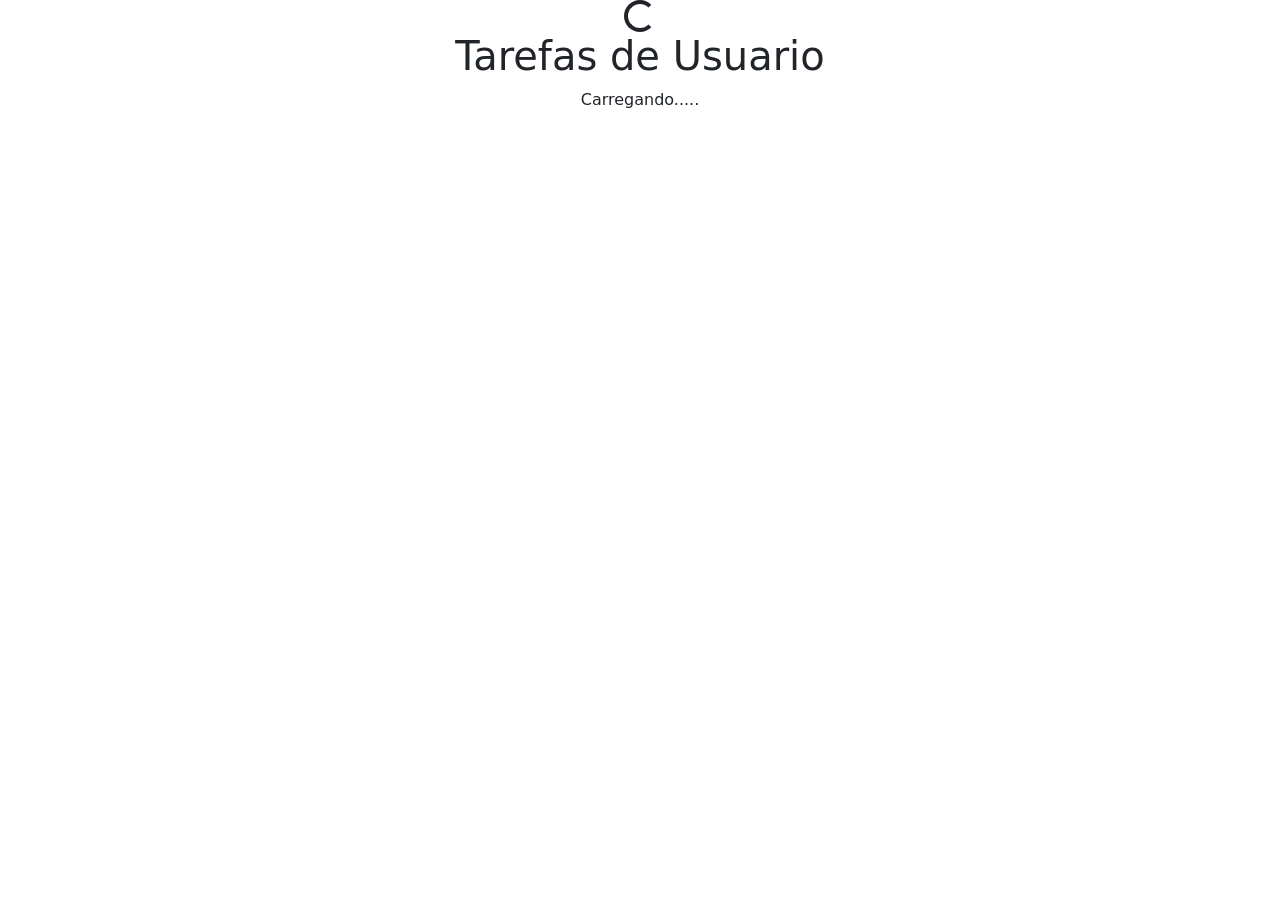
<file: src/View/Index.html>
<!DOCTYPE html>
<html>
    <head>
        <meta charset="utf-8" />
        <meta http-equiv="X-UA-Compatilble" content="IE=edge" />
        <meta name="viewport" content="width=device-width, initial-scale=1.0"/>
        <title>ToDo Simple App</title>
        <script src="script.js"></script>
        <link href="https://cdn.jsdelivr.net/npm/bootstrap@5.3.8/dist/css/bootstrap.min.css"
         rel="stylesheet" integrity="sha384-sRIl4kxILFvY47J16cr9ZwB07vP4J8+LH7qKQnuqkuIAvNWLzeN8tE5YBujZqJLB"
         crossorigin="anonymous">
    </head>
<body>
    <div class="d-flex justify-content-center">
        <div class="spinner-border" role="status" id="loading"></div>    
    </div>

    <p class="h1 text-center">Tarefas de Usuario</p>

    <span class="sr-only d-flex justify-content-center" id="loading">Carregando.....</span>

    <table class="table table-hover">
        <tbody id="tasks"></tbody>        
    </table>
    
    <script src="https://cdn.jsdelivr.net/npm/bootstrap@5.3.8/dist/js/bootstrap.bundle.min.js"
     integrity="sha384-FKyoEForCGlyvwx9Hj09JcYn3nv7wiPVlz7YYwJrWVcXK/BmnVDxM+D2scQbITxI" 
    crossorigin="anonymous"></script>
     <script src="script.js"></script>
</body>
</html>
</file>
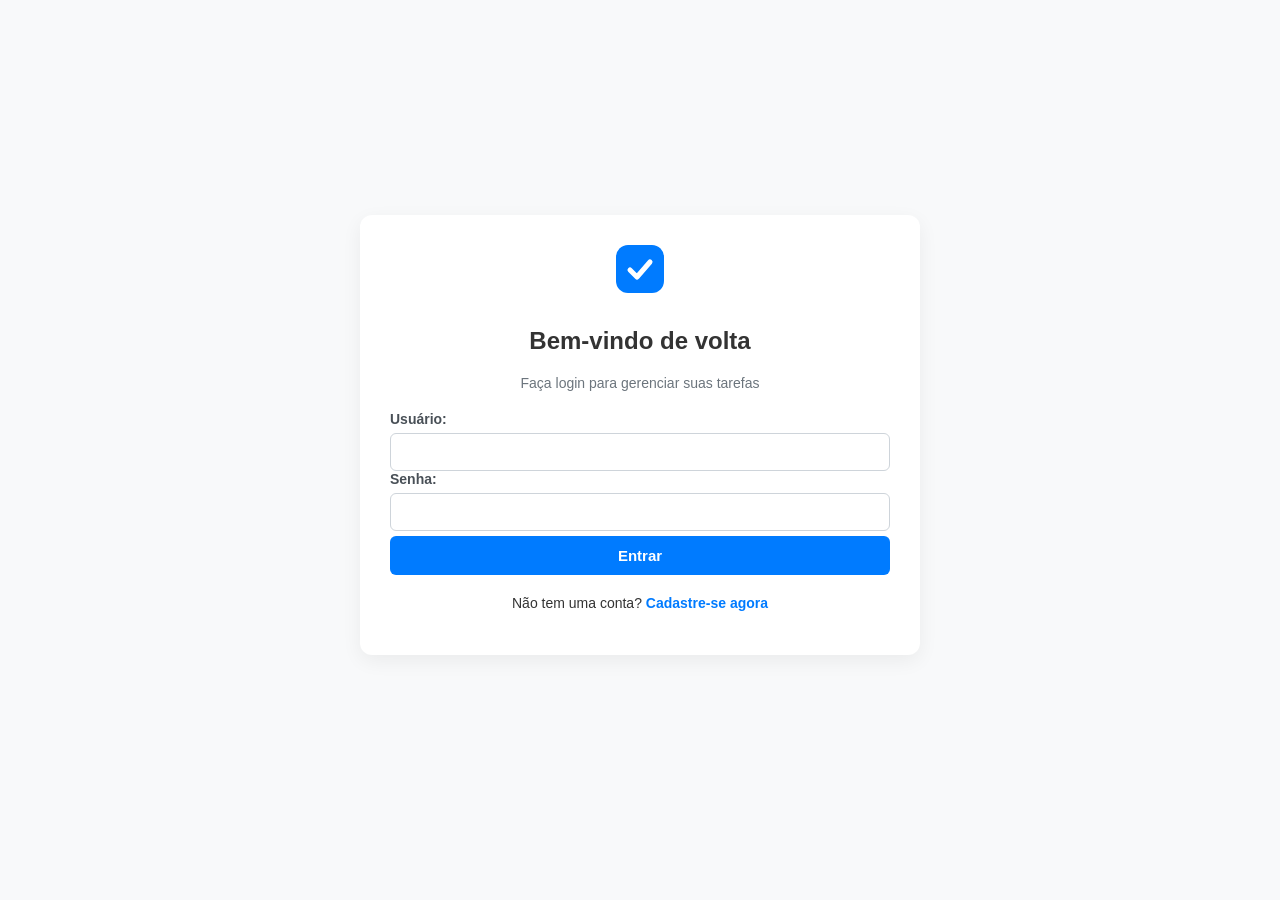
<file: src/main/resources/static/login.html>
<!DOCTYPE html>
<html lang="pt-BR">
<head>
    <meta charset="UTF-8">
    <title>ToDo Simple - Sistema</title>
    <link rel="stylesheet" href="css/style.css">
</head>
<body>

<!-- NAVBAR SUPERIOR (Exibida apenas após o login) -->
<nav id="navbar" class="navbar hidden">
    <div class="nav-brand">
        <!-- LOGO VETORIAL ELEGANTE -->
        <svg viewBox="0 0 24 24" fill="none" xmlns="http://www.w3.org/2000/svg">
            <rect width="24" height="24" rx="6" fill="#007BFF"/>
            <path d="M7 12.5L10.5 16L17 8.5" stroke="white" stroke-width="2.5" stroke-linecap="round" stroke-linejoin="round"/>
        </svg>
        <h1>ToDo Simple</h1>
    </div>
    <div class="nav-user">
        <span id="userInfo">Minha Conta</span>
        <button onclick="logout()" class="btn-danger btn-small">Sair</button>
    </div>
</nav>

<!-- WRAPPER CENTRALIZADO -->
<div class="main-wrapper">
    <div class="container">

        <!-- TELA DE LOGIN -->
        <div id="loginSection">
            <div style="text-align: center; margin-bottom: 20px;">
                <svg viewBox="0 0 24 24" fill="none" xmlns="http://www.w3.org/2000/svg" style="width: 48px; height: 48px; margin-bottom: 10px;">
                    <rect width="24" height="24" rx="6" fill="#007BFF"/>
                    <path d="M7 12.5L10.5 16L17 8.5" stroke="white" stroke-width="2.5" stroke-linecap="round" stroke-linejoin="round"/>
                </svg>
                <h2>Bem-vindo de volta</h2>
                <p style="color: #6c757d; font-size: 14px; margin: 0;">Faça login para gerenciar suas tarefas</p>
            </div>

            <form id="loginForm">
                <div>
                    <label for="username">Usuário:</label>
                    <input type="text" id="username" required />
                </div>
                <div>
                    <label for="password">Senha:</label>
                    <input type="password" id="password" required />
                </div>
                <button type="submit">Entrar</button>
            </form>

            <div class="register-link">
                <p>Não tem uma conta? <a href="register.html">Cadastre-se agora</a></p>
            </div>
        </div>

        <!-- PAINEL PRINCIPAL DE TAREFAS -->
        <div id="appSection" class="hidden">
            <h3 class="section-title">Criar Nova Tarefa</h3>
            <form id="taskForm" style="margin-bottom: 25px;">
                <div class="form-group" style="margin-bottom: 10px;">
                    <input type="text" id="taskDescription" placeholder="O que você precisa fazer?" required>
                </div>
                <button type="submit">Adicionar Tarefa</button>
            </form>

            <hr class="divider">

            <div style="display: flex; justify-content: space-between; align-items: center; margin-bottom: 15px;">
                <h3 class="section-title" style="margin: 0;">Suas Tarefas</h3>
                <button onclick="carregarTarefas()" class="btn-secondary btn-small" style="margin: 0;">Atualizar</button>
            </div>

            <div id="taskList"></div>
        </div>

    </div>
</div>

<!-- Importação do JavaScript -->
<script src="js/script.js"></script>
</body>
</html>
</file>
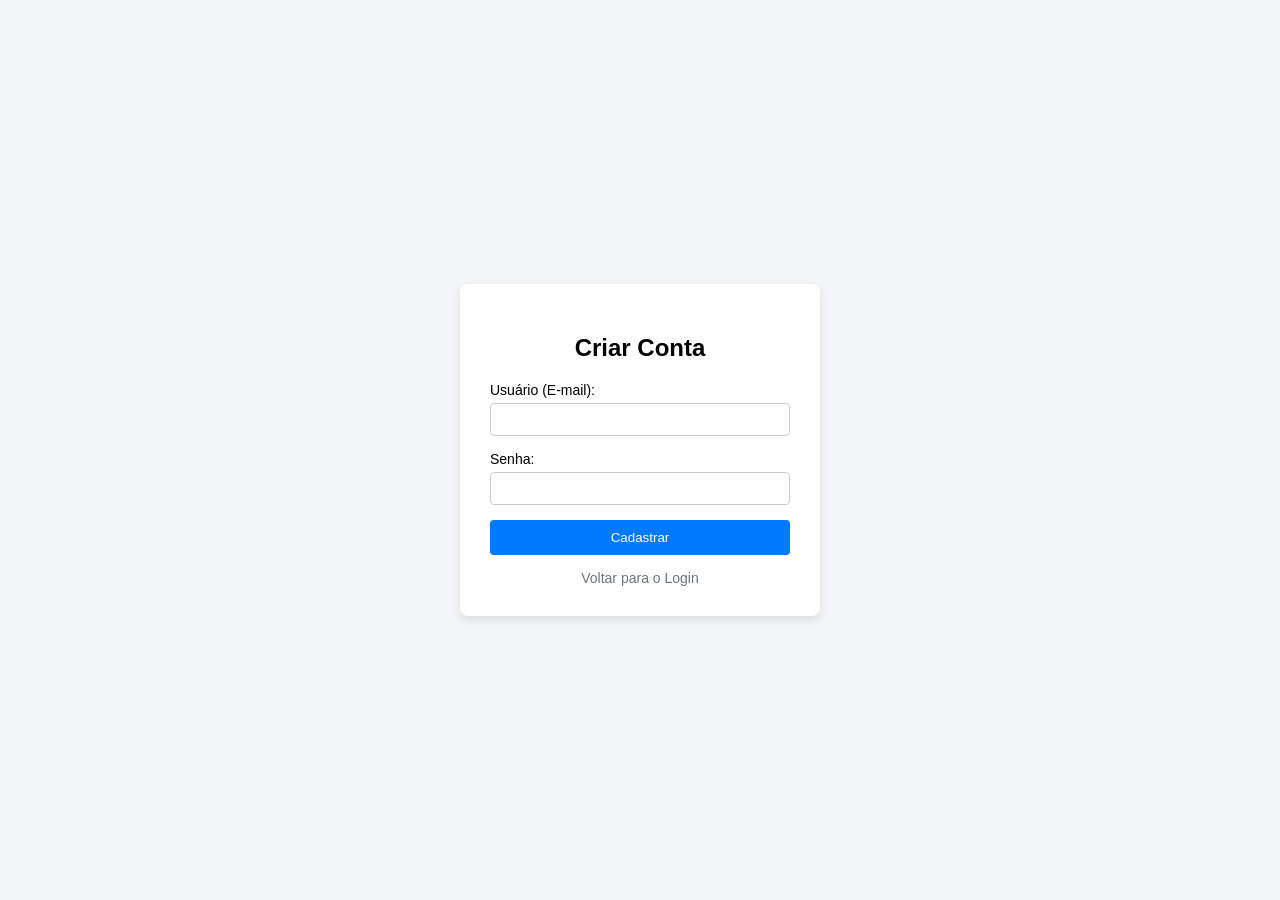
<file: src/main/resources/static/register.html>
<!DOCTYPE html>
<html lang="pt-BR">
<head>
    <meta charset="UTF-8">
    <title>Cadastro - ToDo Simple</title>
    <style>
        body {
            font-family: Arial, sans-serif;
            background-color: #f4f5f7;
            display: flex;
            justify-content: center;
            align-items: center;
            height: 100vh;
            margin: 0;
        }
        .card {
            background: white;
            padding: 30px;
            border-radius: 8px;
            box-shadow: 0 4px 10px rgba(0,0,0,0.1);
            width: 300px;
        }
        h2 { text-align: center; margin-bottom: 20px; }
        .form-group { margin-bottom: 15px; }
        label { display: block; margin-bottom: 5px; font-size: 14px; }
        input { width: 100%; padding: 8px; box-sizing: border-box; border: 1px solid #ccc; border-radius: 4px; }
        button { width: 100%; padding: 10px; background-color: #007bff; color: white; border: none; border-radius: 4px; cursor: pointer; }
        button:hover { background-color: #0056b3; }
        .back-link { text-align: center; margin-top: 15px; font-size: 14px; }
    </style>
</head>
<body>

<div class="card">
    <h2>Criar Conta</h2>
    <form id="registerForm">
        <div class="form-group">
            <label for="username">Usuário (E-mail):</label>
            <input type="text" id="username" required>
        </div>
        <div class="form-group">
            <label for="password">Senha:</label>
            <input type="password" id="password" required>
        </div>
        <button type="submit">Cadastrar</button>
    </form>
    <div class="back-link">
        <a href="login.html" style="color: #6c757d; text-decoration: none;">Voltar para o Login</a>
    </div>
</div>

<script>
    document.getElementById('registerForm').addEventListener('submit', async function(e) {
        e.preventDefault();

        const username = document.getElementById('username').value;
        const password = document.getElementById('password').value;

        try {
            const response = await fetch('/user', {
                method: 'POST',
                headers: {
                    'Content-Type': 'application/json'
                },
                body: JSON.stringify({ username: username, password: password })
            });

            if (response.ok) {
                alert('Usuário cadastrado com sucesso! Faça login.');
                window.location.href = 'login.html';
            } else {
                const errorData = await response.text();
                alert('Erro ao cadastrar: ' + (errorData || 'Verifique os dados.'));
            }
        } catch (error) {
            console.error('Erro de rede:', error);
            alert('Não foi possível conectar ao servidor.');
        }
    });
</script>

</body>
</html>
</file>
<file: src/main/resources/static/css/style.css>
body {
    font-family: 'Segoe UI', Tahoma, Geneva, Verdana, sans-serif;
    background-color: #f8f9fa;
    margin: 0;
    padding: 0;
    color: #333;
}

/* NAVBAR SUPERIOR */
.navbar {
    background-color: #ffffff;
    box-shadow: 0 2px 4px rgba(0,0,0,0.05);
    display: flex;
    justify-content: space-between;
    align-items: center;
    padding: 12px 30px;
    width: 100%;
    box-sizing: border-box;
}

.nav-brand {
    display: flex;
    align-items: center;
    gap: 12px;
}

.nav-brand svg {
    width: 36px;
    height: 36px;
}

.nav-brand h1 {
    font-size: 20px;
    margin: 0;
    color: #2c3e50;
    font-weight: 700;
}

.nav-user {
    display: flex;
    align-items: center;
    gap: 15px;
}

.nav-user span {
    font-size: 14px;
    color: #555;
    font-weight: 500;
}

/* CONTAINER GERAL / CARDS */
.main-wrapper {
    display: flex;
    justify-content: center;
    align-items: center;
    min-height: calc(100vh - 70px);
    padding: 20px;
}

.container {
    background: white;
    padding: 30px;
    border-radius: 12px;
    box-shadow: 0 6px 20px rgba(0,0,0,0.06);
    width: 100%;
    max-width: 500px;
}

.hidden {
    display: none !important;
}

/* FORMULÁRIOS E INPUTS */
.form-group {
    margin-bottom: 18px;
}

label {
    display: block;
    margin-bottom: 6px;
    font-weight: 600;
    font-size: 14px;
    color: #495057;
}

input {
    width: 100%;
    padding: 10px 12px;
    box-sizing: border-box;
    border: 1px solid #ced4da;
    border-radius: 6px;
    font-size: 14px;
    transition: border-color 0.2s;
}

input:focus {
    outline: none;
    border-color: #007bff;
    box-shadow: 0 0 0 3px rgba(0,123,255,0.15);
}

/* BOTÕES */
button {
    width: 100%;
    padding: 11px;
    background-color: #007bff;
    color: white;
    border: none;
    border-radius: 6px;
    cursor: pointer;
    font-size: 15px;
    font-weight: 600;
    transition: background-color 0.2s;
    margin-top: 5px;
}

button:hover {
    background-color: #0056b3;
}

.btn-danger {
    background-color: #dc3545;
}

.btn-danger:hover {
    background-color: #bd2130;
}

.btn-secondary {
    background-color: #6c757d;
    margin-bottom: 15px;
}

.btn-secondary:hover {
    background-color: #5a6268;
}

.btn-small {
    width: auto;
    padding: 6px 14px;
    font-size: 13px;
    margin-top: 0;
}

/* TAREFAS */
.section-title {
    font-size: 18px;
    font-weight: 600;
    margin-bottom: 12px;
    color: #343a40;
}

.task-item {
    background: #fff;
    border: 1px solid #e9ecef;
    border-left: 4px solid #007bff;
    padding: 14px;
    margin-bottom: 12px;
    border-radius: 6px;
    box-shadow: 0 2px 4px rgba(0,0,0,0.02);
    display: flex;
    justify-content: space-between;
    align-items: center;
}

.task-content {
    font-size: 14px;
    color: #495057;
}

.task-content strong {
    color: #6c757d;
    font-size: 12px;
    display: block;
    margin-bottom: 2px;
}

.actions button {
    padding: 5px 10px;
    font-size: 12px;
    width: auto;
}

.divider {
    border: 0;
    border-top: 1px solid #e9ecef;
    margin: 25px 0;
}

.register-link {
    text-align: center;
    margin-top: 20px;
    font-size: 14px;
}

.register-link a {
    color: #007bff;
    text-decoration: none;
    font-weight: 600;
}

.register-link a:hover {
    text-decoration: underline;
}
</file>
